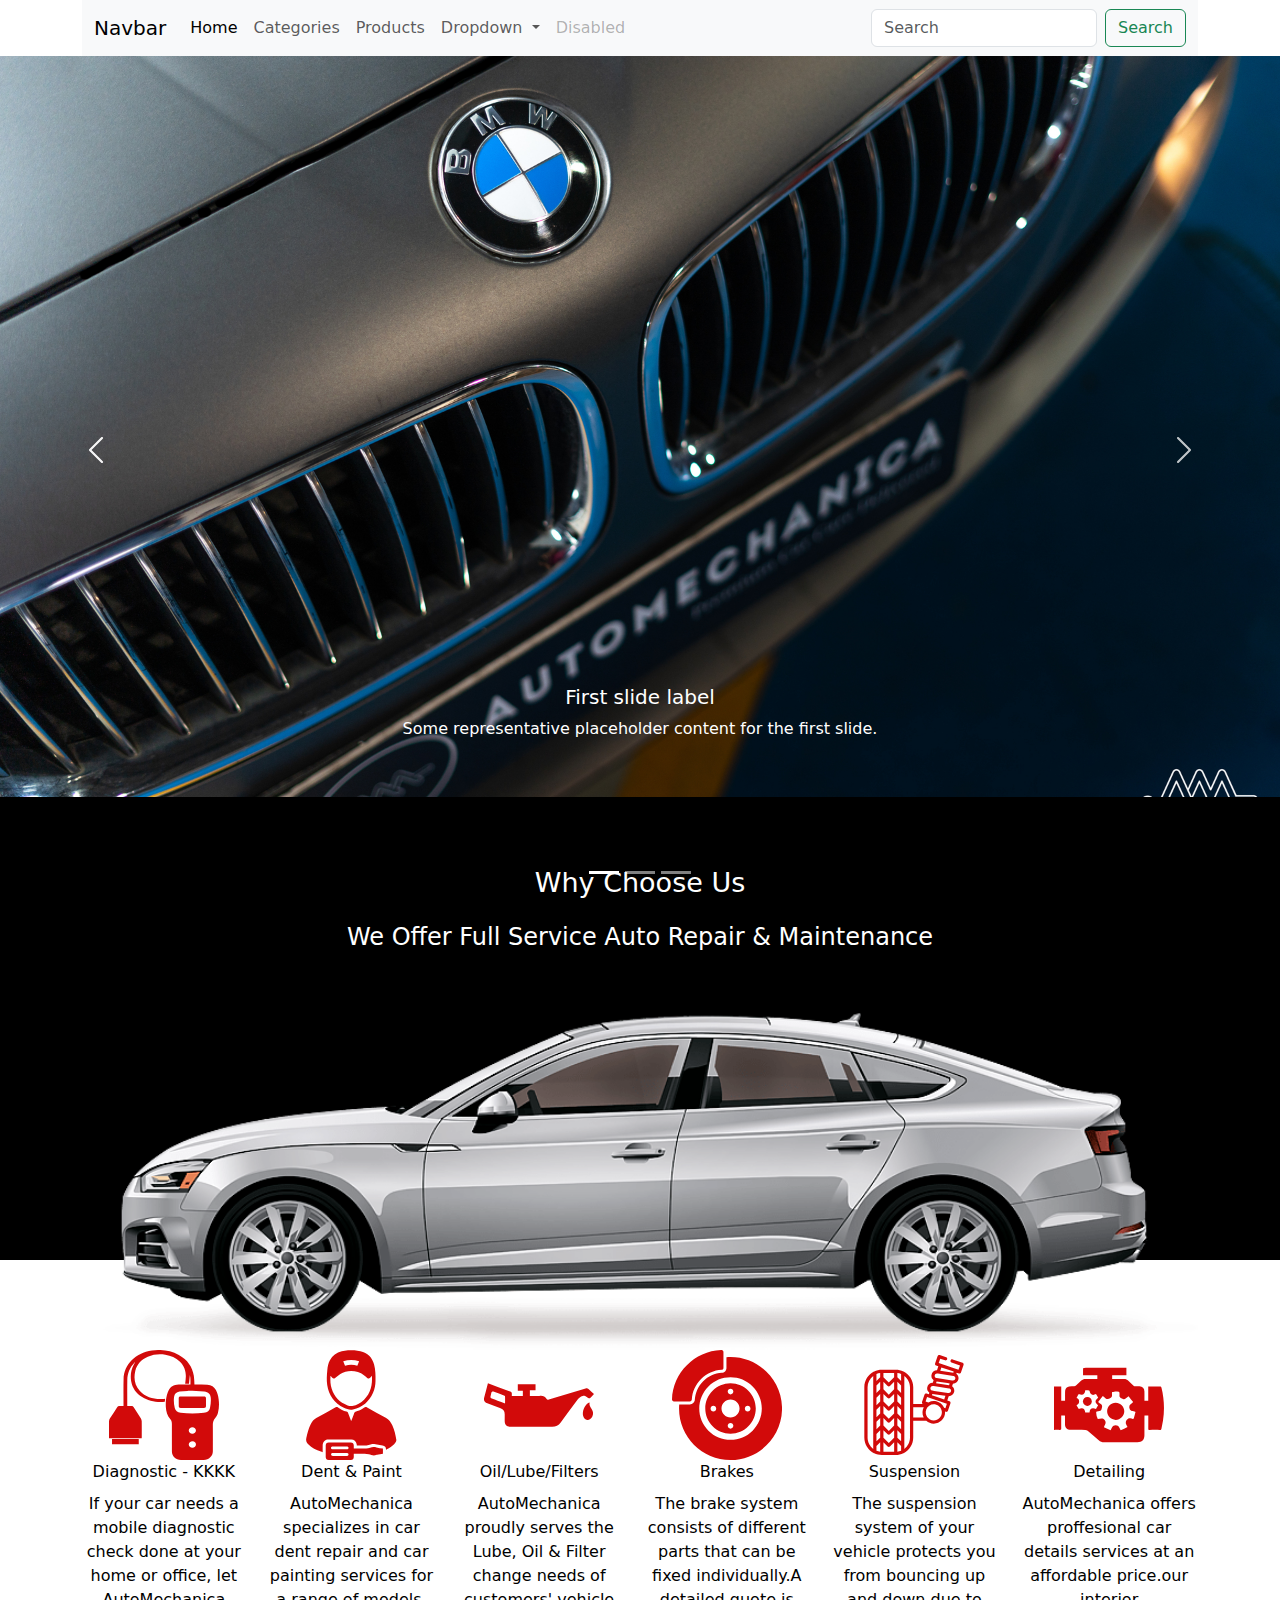
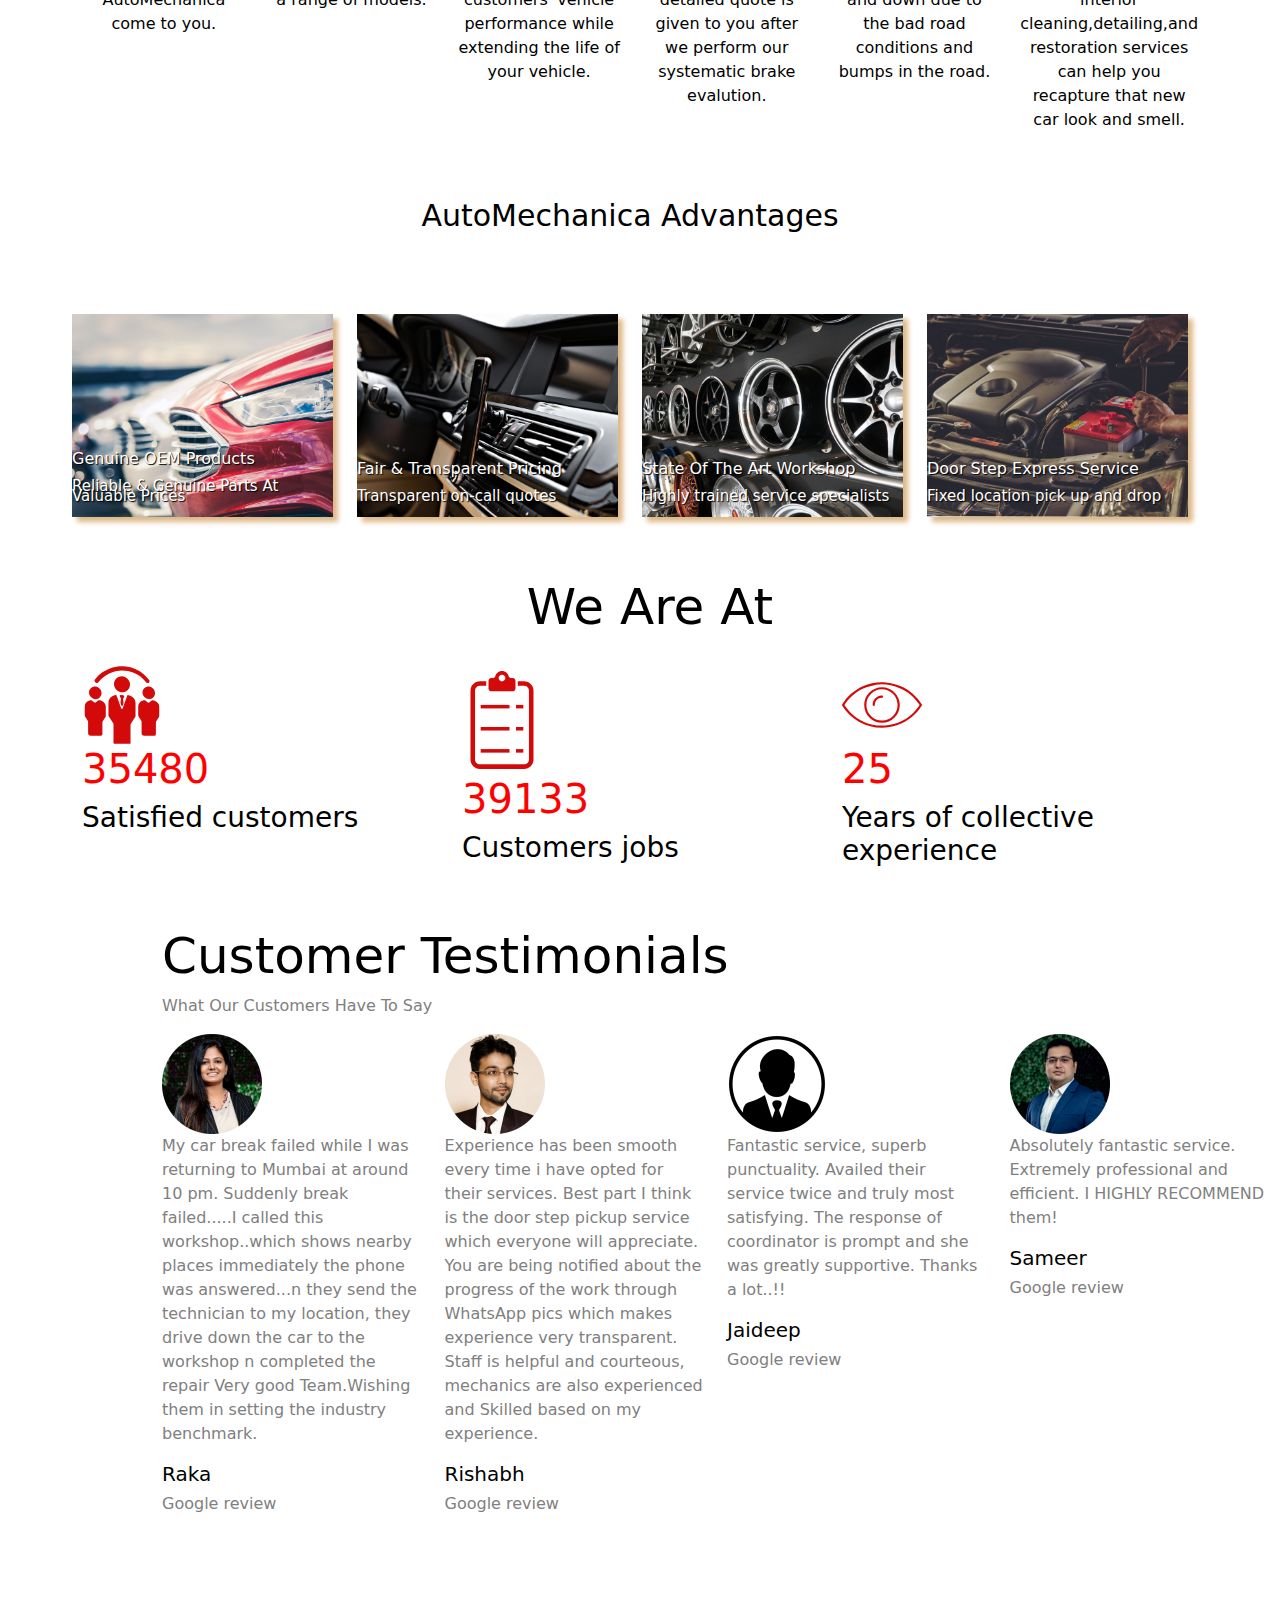
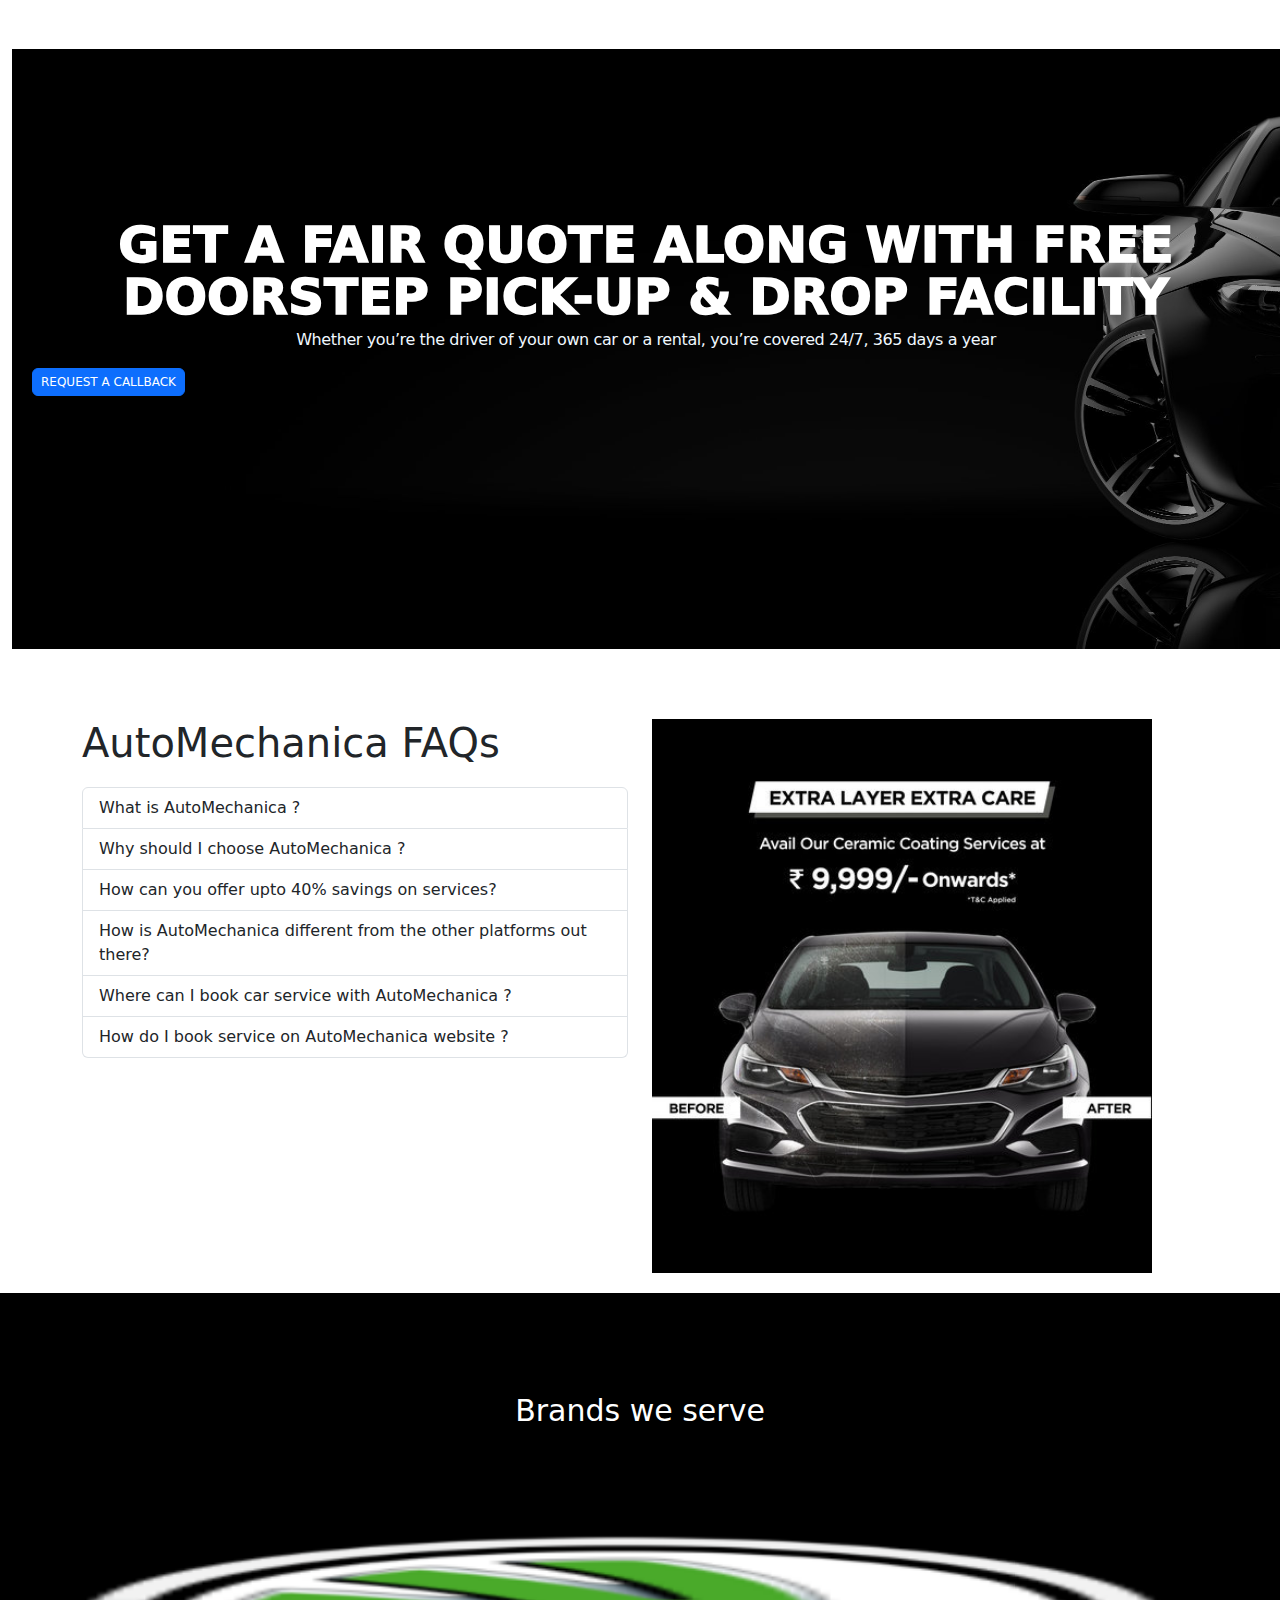
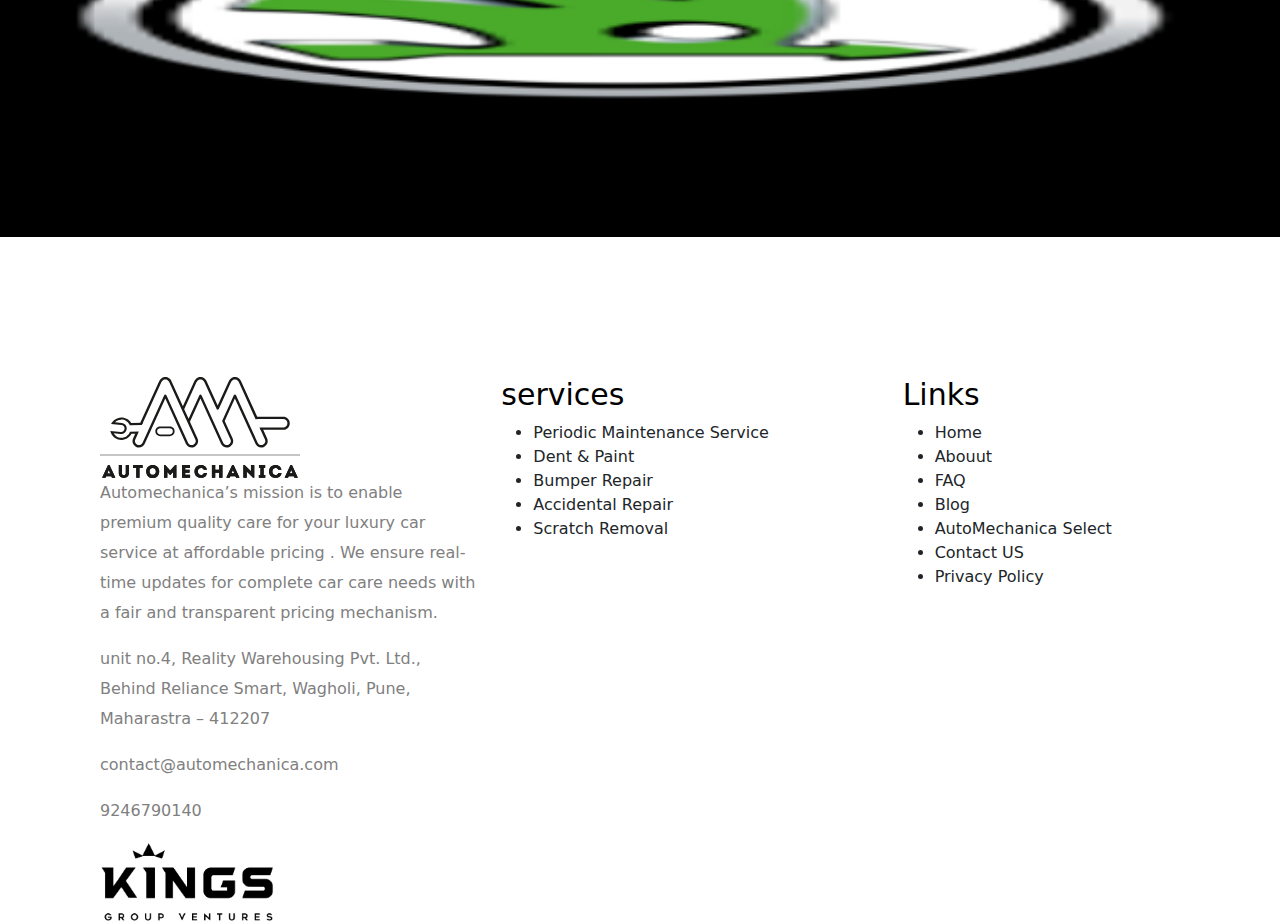
<file: index.html>
<!DOCTYPE html>
<html lang="en">
<head>
    <meta charset="UTF-8">
    <meta name="viewport" content="width=device-width, initial-scale=1.0">
    <title>Document</title>
    
    <link href="https://cdn.jsdelivr.net/npm/bootstrap@5.3.3/dist/css/bootstrap.min.css" rel="stylesheet" integrity="sha384-QWTKZyjpPEjISv5WaRU9OFeRpok6YctnYmDr5pNlyT2bRjXh0JMhjY6hW+ALEwIH" crossorigin="anonymous">
    <link rel="stylesheet" href="style.css">

</head>
<body>
  <header>
    <div class="container">
      <div class="row">
        <div class="col">
          <nav class="navbar navbar-expand-lg bg-body-tertiary">
            <div class="container-fluid">
              <a class="navbar-brand" href="#">Navbar</a>
              <button class="navbar-toggler" type="button" data-bs-toggle="collapse" data-bs-target="#navbarSupportedContent" aria-controls="navbarSupportedContent" aria-expanded="false" aria-label="Toggle navigation">
                <span class="navbar-toggler-icon"></span>
              </button>
              <div class="collapse navbar-collapse" id="navbarSupportedContent">
                <ul class="navbar-nav me-auto mb-2 mb-lg-0">
                  <li class="nav-item">
                    <a class="nav-link active" aria-current="page" href="#">Home</a>
                  </li>
                  <li class="nav-item">
                    <a class="nav-link" href="#">Categories</a>
                  </li>
                  <li class="nav-item">
                    <a class="nav-link" href="#">Products</a>
                  </li>
                  <li class="nav-item dropdown">
                    <a class="nav-link dropdown-toggle" href="#" role="button" data-bs-toggle="dropdown" aria-expanded="false">
                      Dropdown
                    </a>
                    <ul class="dropdown-menu">
                      <li><a class="dropdown-item" href="#">Action</a></li>
                      <li><a class="dropdown-item" href="#">Another action</a></li>
                      <li><hr class="dropdown-divider"></li>
                      <li><a class="dropdown-item" href="#">Something else here</a></li>
                    </ul>
                  </li>
                  <li class="nav-item">
                    <a class="nav-link disabled" aria-disabled="true">Disabled</a>
                  </li>
                </ul>
                <form class="d-flex" role="search">
                  <input class="form-control me-2" type="search" placeholder="Search" aria-label="Search">
                  <button class="btn btn-outline-success" type="submit">Search</button>
                </form>
              </div>
            </div>
          </nav>
        </div>
      </div>
    </div>
  </header>
    <header class="toparea">
        <div class="container-fluid>
          
              <div id="carouselExampleCaptions" class="carousel slide">
                <div class="carousel-indicators">
                  <button type="button" data-bs-target="#carouselExampleCaptions" data-bs-slide-to="0" class="active" aria-current="true" aria-label="Slide 1"></button>
                  <button type="button" data-bs-target="#carouselExampleCaptions" data-bs-slide-to="1" aria-label="Slide 2"></button>
                  <button type="button" data-bs-target="#carouselExampleCaptions" data-bs-slide-to="2" aria-label="Slide 3"></button>
                </div>
                <div class="carousel-inner">
                  <div class="carousel-item active">
                    <div class="bx bx-menu" id="menu-icon"></div>
                    
                
                    <img src="AM-01195(2).JPG" class="d-block w-100" alt="...">
                    <div class="carousel-caption d-none d-md-block">
                      <h5>First slide label</h5>
                      <p>Some representative placeholder content for the first slide.</p>
                    </div>
                  </div>
                  <div class="carousel-item">
                    <img src="2021-02-19(2).jpg" class="d-block w-100" alt="...">
                    <div class="carousel-caption d-none d-md-block">
                      <h5>Second slide label</h5>
                      <p>Some representative placeholder content for the second slide.</p>
                    </div>
                  </div>
                  <div class="carousel-item">
                    <img src="shutterstock_1040943535(2).jpg" class="d-block w-100" alt="...">
                    <div class="carousel-caption d-none d-md-block">
                      <h5>Third slide label</h5>
                      <p>Some representative placeholder content for the third slide.</p>
                    </div>
                  </div>
                </div>
                <button class="carousel-control-prev" type="button" data-bs-target="#carouselExampleCaptions" data-bs-slide="prev">
                  <span class="carousel-control-prev-icon" aria-hidden="true"></span>
                  <span class="visually-hidden">Previous</span>
                </button>
                <button class="carousel-control-next" type="button" data-bs-target="#carouselExampleCaptions" data-bs-slide="next">
                  <span class="carousel-control-next-icon" aria-hidden="true"></span>
                  <span class="visually-hidden">Next</span>
                </button>
              </div>
                    
              </div>
            </div>
    </header>
    <section class="sarea">
      <div class="container-fluid">
        <div class="row">          
            <h2>Why Choose Us</h2>
          </div>
          <div class="row">
            <h4>We Offer Full Service Auto Repair & Maintenance</h4>
          </div>
        </div>
      </div>
    </section>
    <section class="tarea">
      <div class="container">
        
        <div class="row testing">
          <div class="col">
            
          <img src="Highlight_Image.png"/>
          </div>
        </div>
        <div class="row">
          <div class="col">
            <img src="car-diagnostic.svg"/>
            <h5>Diagnostic - KKKK</h5>
            <p>
              If your car needs a mobile diagnostic check done at your home or office, let AutoMechanica come to you.
          </p>
            
          </div>
          <div class="col">
            <img src="car-Dent_Paint.svg"/>
            <h5>Dent & Paint</h5>
            <P>AutoMechanica specializes in car dent repair and car painting services for a range of models.</P>
          </div>
          <div class="col">
            <img src="Car-Oil_Lube.svg"/>
            <h5>Oil/Lube/Filters</h5>
           <p>
            AutoMechanica proudly serves the Lube, Oil &amp; Filter change needs of customers' vehicle performance while extending the life of your vehicle.
        </p>
          </div>
          <div class="col">
            <img src="Car-Brake.svg"/>
            <h5>Brakes</h5>
            <p>The brake system consists of different parts that can be fixed individually.A detailed quote is given to you after we perform our systematic brake evalution.</p>
          </div>
          <div class="col">
            <img src="car-suspension.svg"/>
            <h5>Suspension</h5>
            <p>The suspension system of your vehicle protects  you from bouncing up and down due to the bad road conditions and bumps in the road. </p>
          </div>
          <div class="col">
         <img src="Car_-_Detailing.svg"/>
            <h5>Detailing</h5>
            <p>AutoMechanica offers proffesional car details services at an affordable price.our interior cleaning,detailing,and restoration services can help you recapture that new car look and smell.</p>
          </div>
        </div>
      </div>
     </section>
     <section class="varea">
      <div class="container">
        <div class="row">
          <h1>AutoMechanica Advantages</h1>
        </div>
        <div class="row">
          <div class="col-md-3 col-12">
           <div class="varea-text">
            <img src="shutterstock_1040943535.jpg"/>
            <div class="xyz">
              
            <h6>Genuine OEM Products</h6>
            <p>Reliable & Genuine Parts At Valuable Prices</p>
            </div>
           </div>
          </div>
          <div class="col-md-3 col-12">
            <div class="varea-text">
              <img src="shutterstock_1202407981.jpg"/>
              <div class="xyz">
                
              <h6>Fair & Transparent Pricing</h6>
              <p>Transparent on-call quotes</p>
              </div>
            </div>
          </div>
          <div class="col-md-3 col-12">
            <div class="varea-text">
              <img src="shutterstock_575363515.jpg"/>
              <div class="xyz">
                
              <h6>State Of The Art Workshop</h6>
              <p>Highly trained service specialists</p>
              </div>
            </div>
          </div>
          <div class="col-md-3 col-12">
            <div class="varea-text">
              <img src="img.jpg"/>
              <div class="xyz">
              <h6>Door Step Express Service</h6>
              <p>Fixed location pick up and drop</p>
              </div>
            </div>
          </div>
        </div>
      </div>
     </section>
   
     <section class="farea">
      <div class="container">
        <div class="row">
          <h1>We Are At</h1>
        </div>
        <div class="row">
          <div class="col">
            <img src="Satisfied_Customers.svg"/>
            <h2>35480</h2>
            <h3>Satisfied customers</h3>

          </div>
          <div class="col">
            <img src="Customers_Job (1).svg"/>
            <h2>39133</h2>
            <h3>Customers jobs</h3>

          </div>
          <div class="col">
            <img src="Years_of_Collective_Experience.svg"/>
            <h2>25</h2>
            <h3>Years of collective experience</h3>

          </div>

        </div>
      </div>
    </section>
    <section class="barea">
      <div class="container-fluid">
        <div class="row">
          <h1>Customer Testimonials</h1>
        </div>
        <div class="row">
          <p>What Our Customers Have To Say</p>
        </div>
        <div class="row">
          <div class="col">
            <img src="Upasan-Khanduri.png" />
            <p>My car break failed while I was returning to Mumbai at around 10 pm. Suddenly break failed.....I called this workshop..which shows nearby places immediately the phone was answered...n they send the technician to my location, they drive down the car to the workshop n completed the repair Very good Team.Wishing them in setting the industry benchmark.</p>
           <h5>Raka</h5>
           <h6>Google review</h6>
           </div>
              
             
          <div class="col">
            <img src="Rishabh-Bhagat.png"/>
            <p>Experience has been smooth every time i have opted for their services. Best part I think is the door step pickup service which everyone will appreciate. You are being notified about the progress of the work through WhatsApp pics which makes experience very transparent. Staff is helpful and courteous, mechanics are also experienced and Skilled based on my experience.</p>
            <h5>Rishabh</h5>
            <h6> Google review</h6>
          </div>
          <div class="col">
            <img src="profile-image--icon.png"/>
            <p>Fantastic service, superb punctuality. Availed their service twice and truly most satisfying. The response of coordinator is prompt and she was greatly supportive. Thanks a lot..!!</p>
            <h5>Jaideep</h5>
            <h6>Google review</h6>
          </div>
          <div class="col">
            <img src="Sameer-Datta.png"/>
            <p>Absolutely fantastic service. Extremely professional and efficient. I HIGHLY RECOMMEND them!</p>
            <h5>Sameer</h5>
            <h6>Google review</h6>
          </div>
        </div>
      </div>
    </section>
    <section class="Rarea">
      <div class="container-fluid">
        <img src="Banner_Image.jpg"/>
        <div class="Rarea-text">
        <h3>Get A Fair Quote Along With Free Doorstep Pick-up & Drop Facility</h3>
        <p>Whether you’re the driver of your own car or a rental, you’re covered 24/7, 365 days a year</p>
        <button type="button" class="btn btn-primary"
        style="--bs-btn-padding-y: .25rem; --bs-btn-padding-x: .5rem; --bs-btn-font-size: .75rem;"--bs-btn-color:red>
  REQUEST A CALLBACK
</button>
        </div>
      </div>
    </section>
    <section class="aarea">
      <div class="container">
       <div class="row">
        <div class="col">
          <h1>AutoMechanica FAQs</h1>
          <ul class="list-group">
            <li class="list-group-item">What is AutoMechanica ?</li>
            <li class="list-group-item">Why should I choose AutoMechanica ?</li>
            <li class="list-group-item">How can you offer upto 40% savings on services?</li>
            <li class="list-group-item">How is AutoMechanica different from the other platforms out there?</li>
            <li class="list-group-item">Where can I book car service with AutoMechanica ?</li>
            <li class="list-group-item">How do I book service on AutoMechanica website ?</li>
          </ul>
        </div>
        <div class="col">
          <img src="Ceramic-Coating-_-Website.jpg"/>
        </div>
       </div>
      </div>
    </section>
    <section class="iconarea">
      <div class="container-fluid">
      <div class="row">
        <h1>Brands we serve</h1>
      </div>
      <div class="row">
        <div class="col">
        <div id="carouselExampleAutoplaying" class="carousel slide" data-bs-ride="carousel">
          <div class="carousel-inner">
            <div class="carousel-item active">
              <img src="Skoda_New(2).png" class="d-block w-100" alt="...">
            </div>
            </div>
            <div class="col">
            <div class="carousel-item">
              <img src="Mercedes(2).png" class="d-block w-100" alt="...">
            </div>
            </div>
            <div class="col">
            <div class="carousel-item">
              <img src="toyota.png" class="d-block w-100" alt="...">
            </div>
          </div>
          <div class="col">
            <div class="carousel-item">
              <img src="Audi(2).png"d-block w-100" alt="...">
            </div>
          </div>
          <div class="col">
            <div class="carousel-item">
              <img src="Honda(2).png" class="d-block w-100" alt="...">
            </div>
          </div>
          <div class="col">
            <div class="carousel-item">
              <img src="Hyundai(2).png" class="d-block w-100" alt="...">
            </div>
          </div>
          <div class="col">
            <div class="carousel-item">
              <img src="BMW-_New(2).png" class="d-block w-100" alt="...">
            </div>
          </div>
          <div class="col">
            <div class="carousel-item">
              <img src="LandRover.png"d-block w-100" alt="...">
            </div>
          </div>
          <div class="col">
            <div class="carousel-item">
              <img src="Nissan_Old.png"d-block w-100" alt="...">
            </div>
          </div>
          <div class="col">
            <div class="carousel-item">
              <img src="Volkswagen_New.png" class="d-block w-100" alt="...">
            </div>
          </div>
          </div>
          <button class="carousel-control-prev" type="button" data-bs-target="#carouselExampleAutoplaying" data-bs-slide="prev">
            <span class="carousel-control-prev-icon" aria-hidden="true"></span>
            <span class="visually-hidden">Previous</span>
          </button>
          <button class="carousel-control-next" type="button" data-bs-target="#carouselExampleAutoplaying" data-bs-slide="next">
            <span class="carousel-control-next-icon" aria-hidden="true"></span>
            <span class="visually-hidden">Next</span>
          </button>
      </div>
      </div>

        
      </div>
    </section>
    <section class="brandarea">
      <div class="footer">
        <div class="row">
        <div class="col">
          <img src="AM_Black_Logo.svg"/>
          <p>Automechanica’s mission is to enable premium quality care for your luxury car service at affordable pricing . We ensure real-time updates for complete car care needs with a fair and transparent pricing mechanism.</p>
           <p>unit no.4, Reality Warehousing Pvt. Ltd., Behind Reliance Smart, Wagholi, Pune, Maharastra – 412207</p>
         <p>contact@automechanica.com</p>
          <p>9246790140</p>
        </div>
        <div class="col">
          <h1>services</h1>
          <ul>
            <li>Periodic Maintenance Service</li>
            <li>Dent & Paint</li>
            <li>Bumper Repair</li>
            <li>Accidental Repair</li>
            <li>Scratch Removal</li>
          </ul>
        </div>
        <div class="col">
        <h1>Links</h1>
        <ul>
          <li>Home</li>
          <li>Abouut</li>
          <li>FAQ</li>
          <li>Blog</li>
          <li>AutoMechanica Select</li>
          <li>Contact US</li>
          <li>Privacy Policy</li>
        </ul>
        </div>
        </div>
        <div class="row">
          <img src="kings_corp_logo_2.png"/>
          <script src="https://cdn.jsdelivr.net/npm/bootstrap@5.3.3/dist/js/bootstrap.bundle.min.js" integrity="sha384-YvpcrYf0tY3lHB60NNkmXc5s9fDVZLESaAA55NDzOxhy9GkcIdslK1eN7N6jIeHz" crossorigin="anonymous"></script>
        </div>
      </div>
    </section>
    
</body>
</html>
</file>
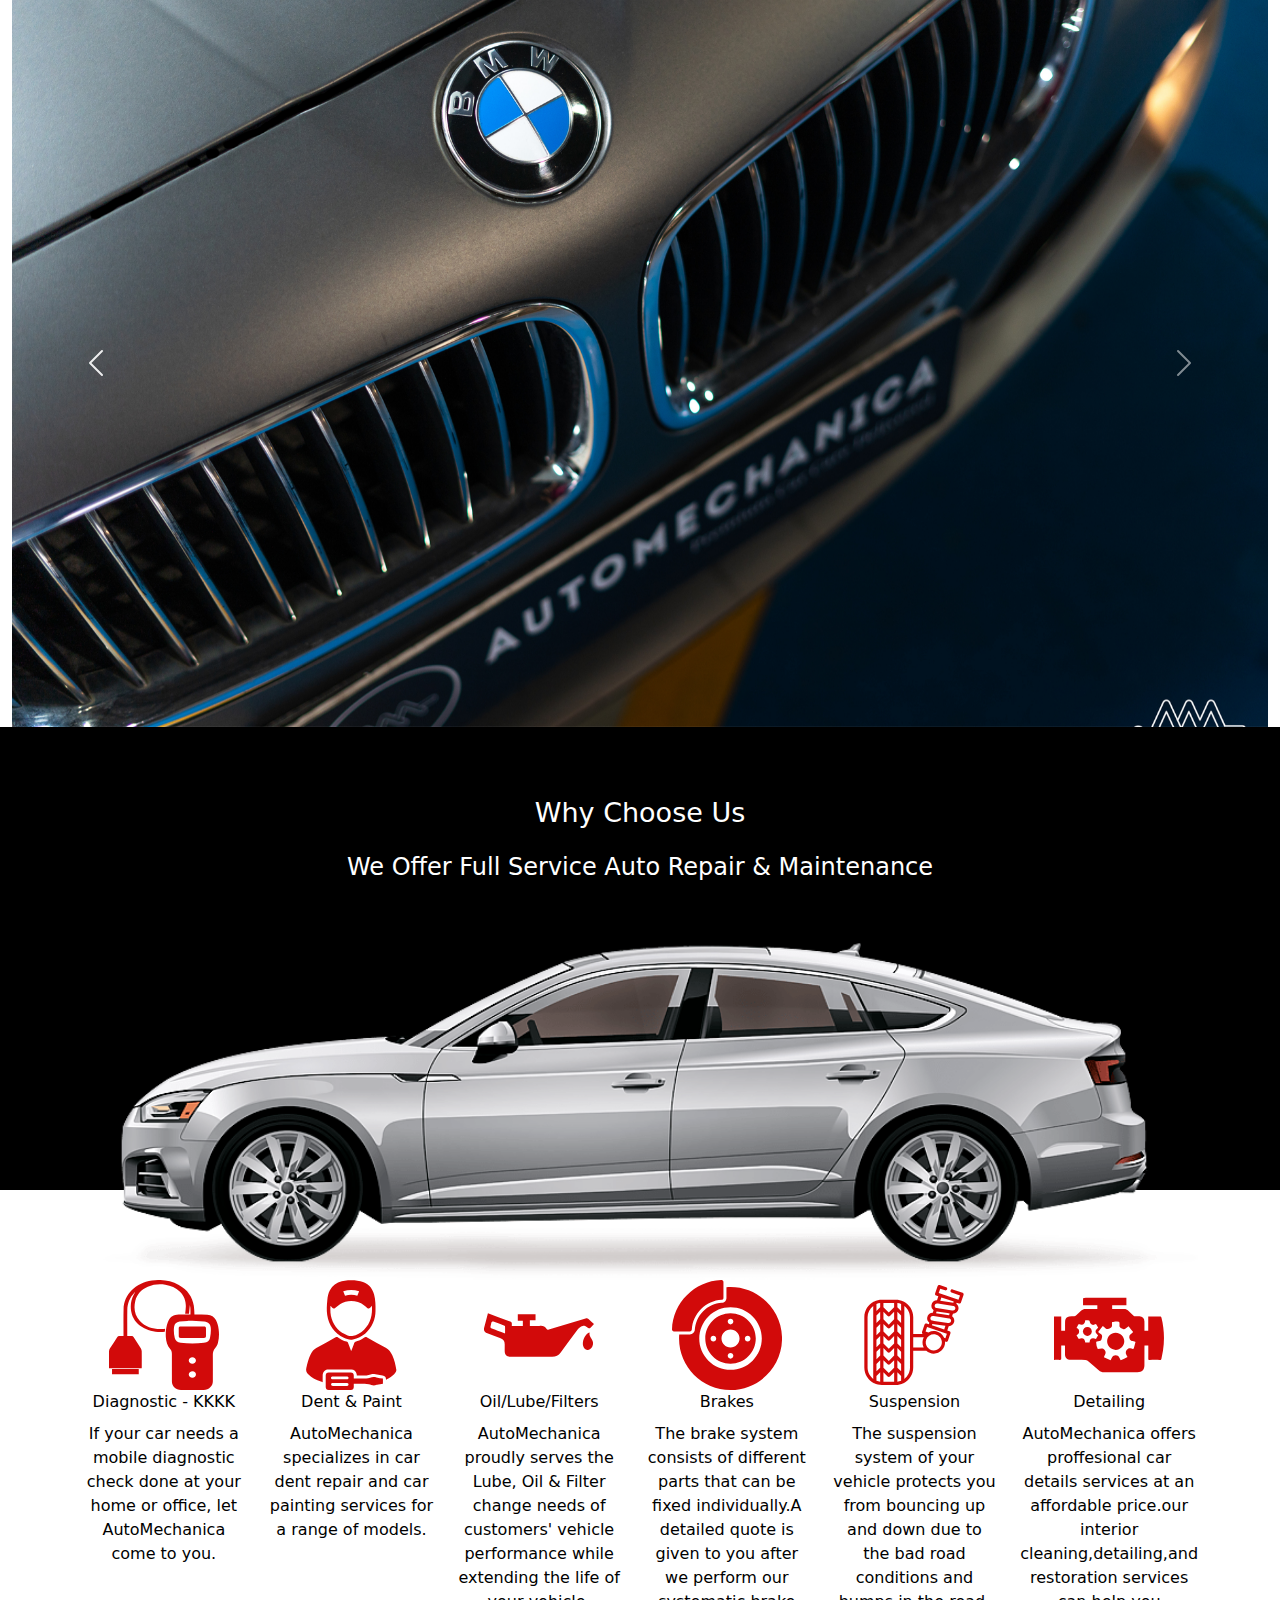
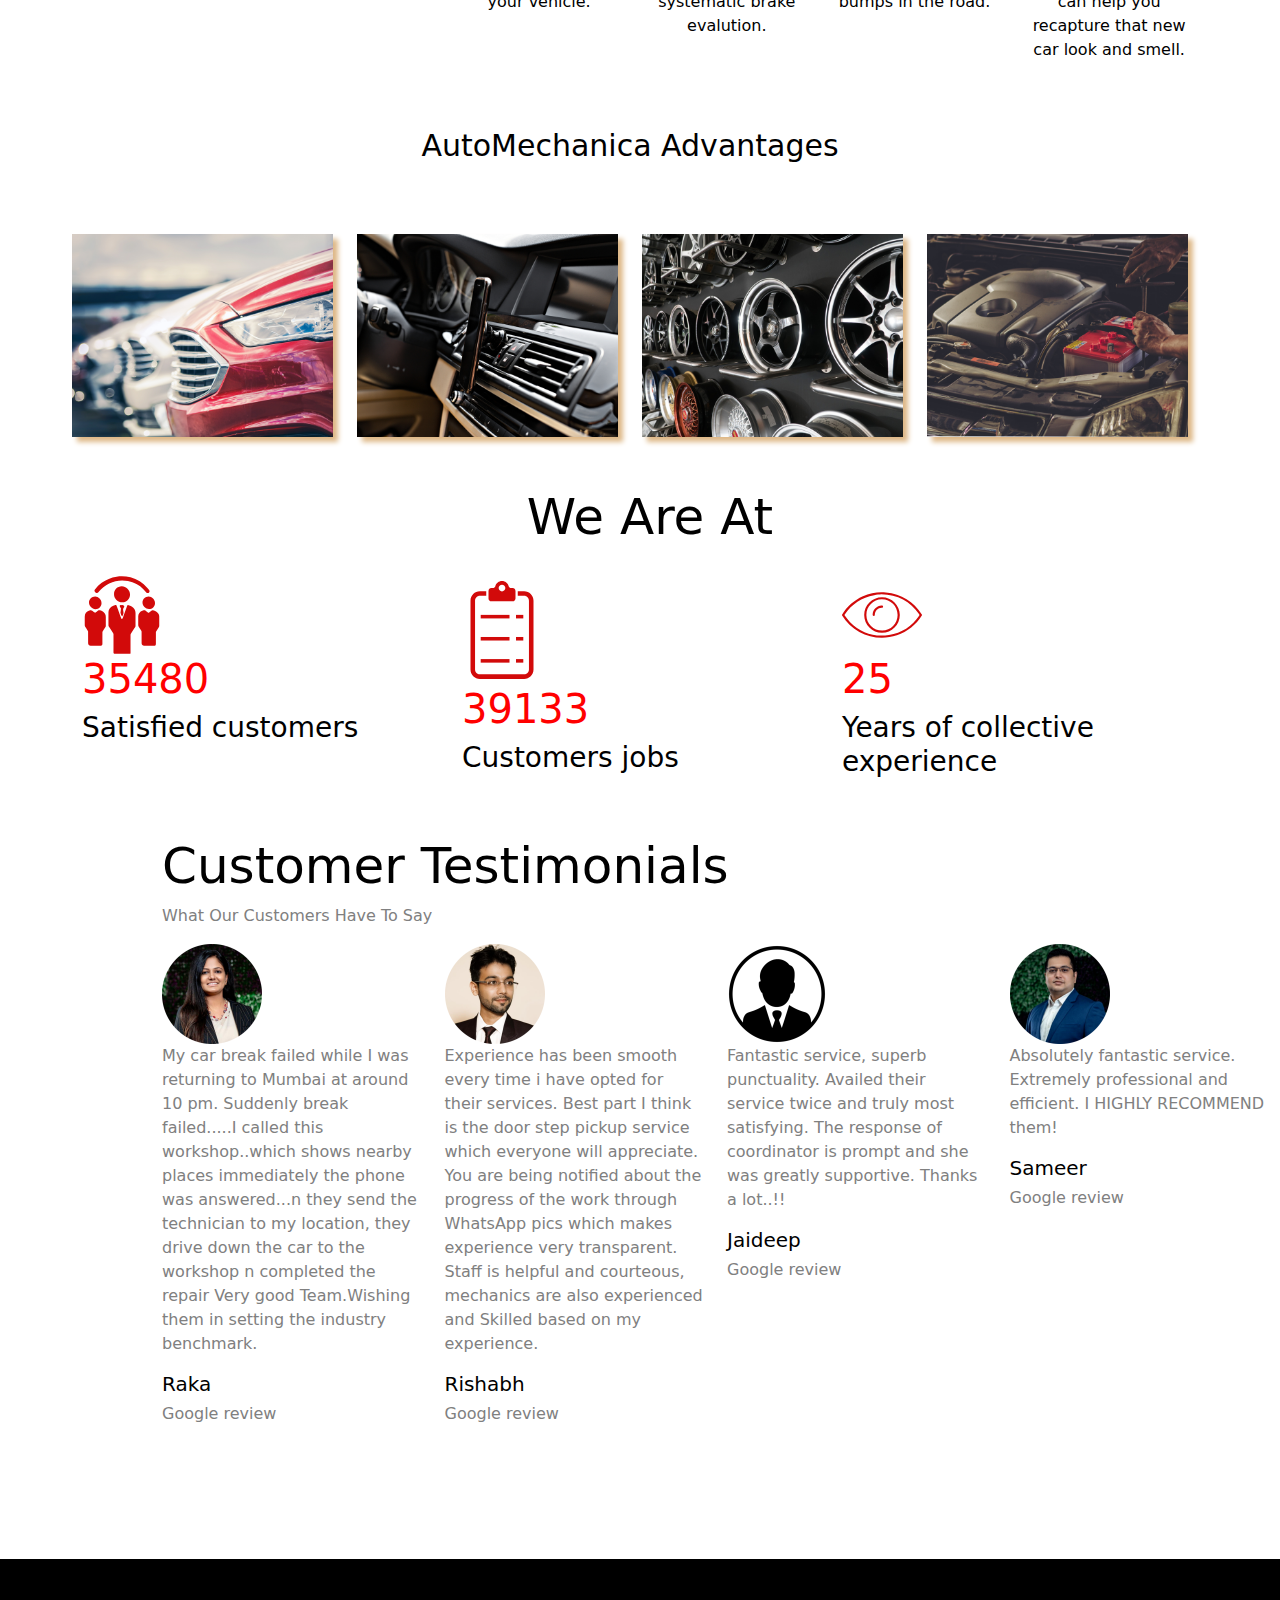
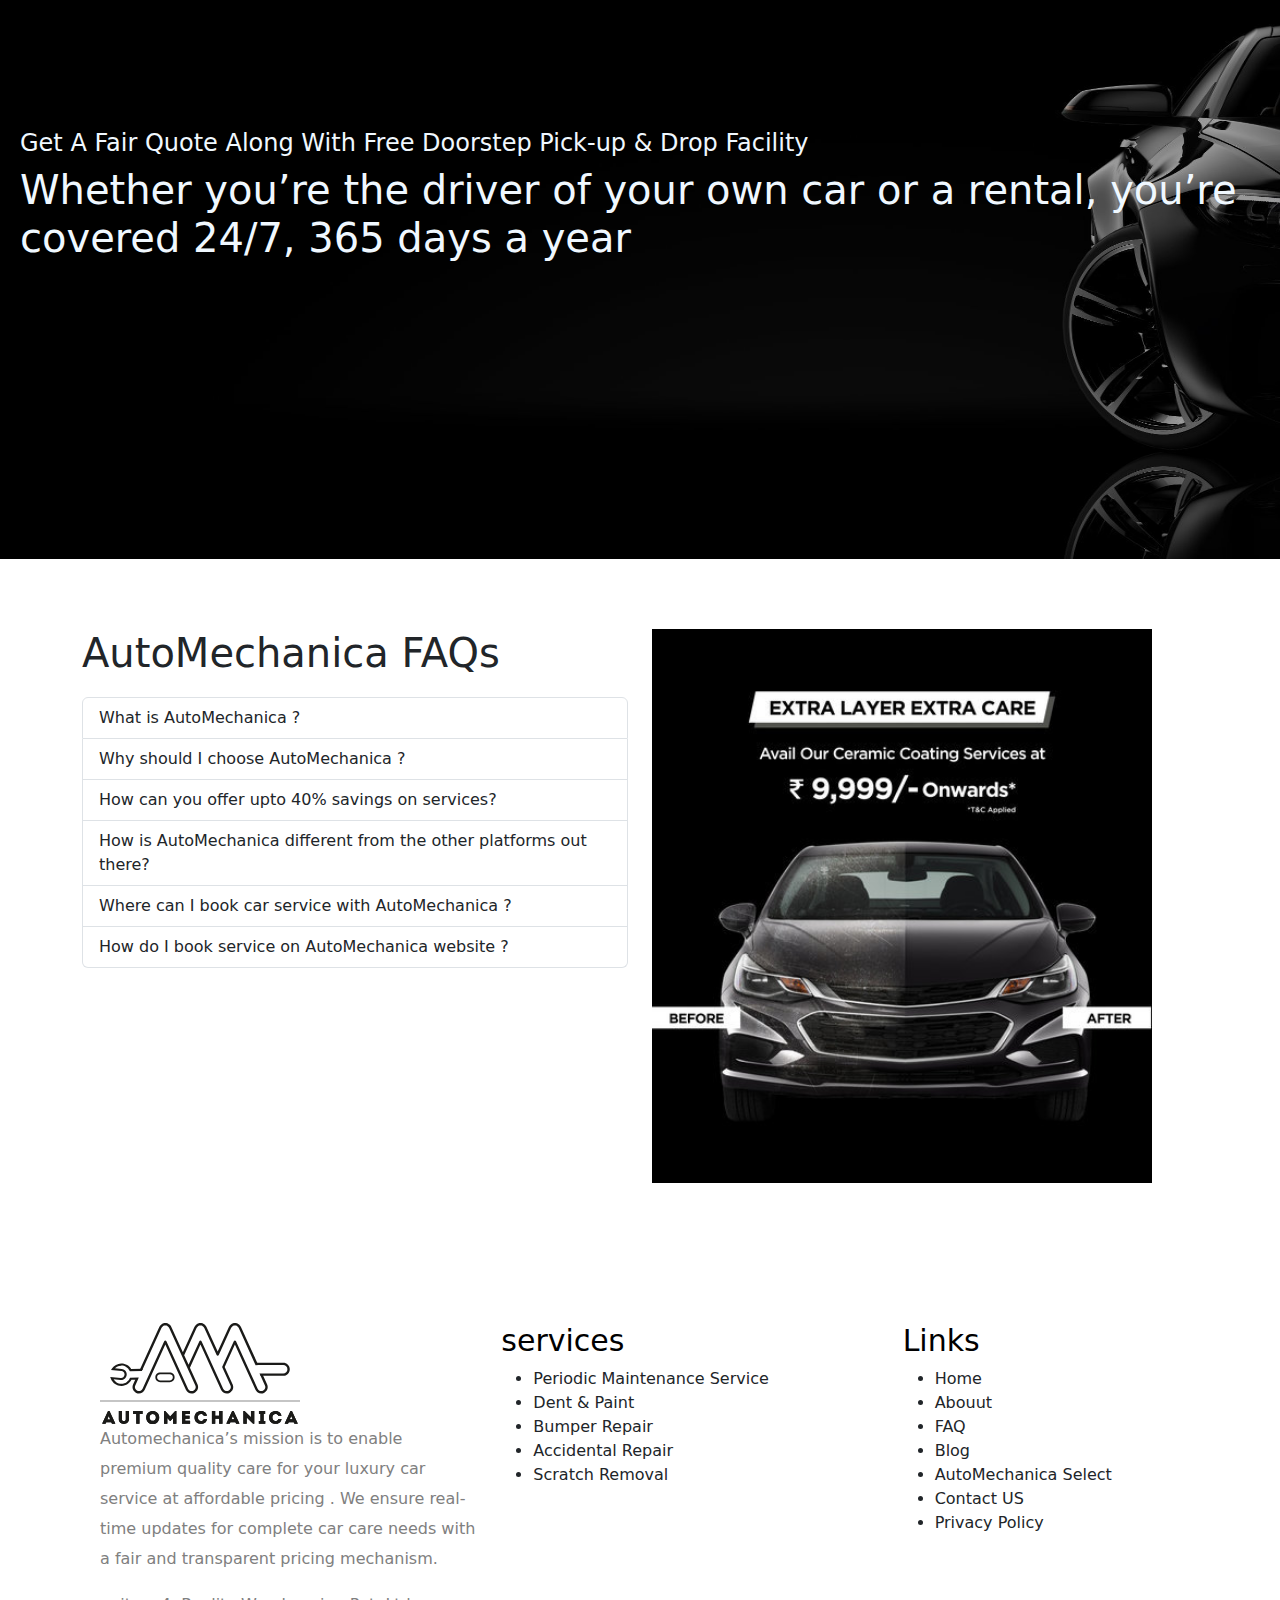
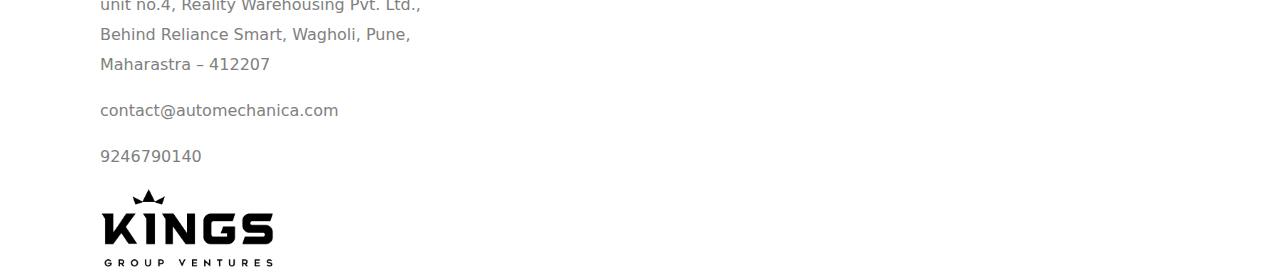
<file: index - Copy.html>
<!DOCTYPE html>
<html lang="en">
<head>
    <meta charset="UTF-8">
    <meta name="viewport" content="width=device-width, initial-scale=1.0">
    <title>Document</title>
    
    <link href="https://cdn.jsdelivr.net/npm/bootstrap@5.3.3/dist/css/bootstrap.min.css" rel="stylesheet" integrity="sha384-QWTKZyjpPEjISv5WaRU9OFeRpok6YctnYmDr5pNlyT2bRjXh0JMhjY6hW+ALEwIH" crossorigin="anonymous">
    <link rel="stylesheet" href="style.css">
</head>
<body>
    <header class="toparea">
        <div class="container-fluid">
            <div class="row">
                <div id="carouselExampleFade" class="carousel slide carousel-fade">
                    <div class="carousel-inner">
                      <div class="carousel-item active">
                        <img src="AM-01195.jpg" class="d-block w-100" alt="...">
                      </div>
                      <div class="carousel-item">
                        <img src="2021-02-19.jpg" class="d-block w-100" alt="...">
                      </div>
                      <div class="carousel-item">
                        <img src="shutterstock_696514531.jpg" class="d-block w-100" alt="...">
                      </div>
                    </div>
                    <button class="carousel-control-prev" type="button" data-bs-target="#carouselExampleFade" data-bs-slide="prev">
                      <span class="carousel-control-prev-icon" aria-hidden="true"></span>
                      <span class="visually-hidden">Previous</span>
                    </button>
                    <button class="carousel-control-next" type="button" data-bs-target="#carouselExampleFade" data-bs-slide="next">
                      <span class="carousel-control-next-icon" aria-hidden="true"></span>
                      <span class="visually-hidden">Next</span>
                    </button>
                  </div>
            </div>
        </div>
    </header>
    <section class="sarea">
      <div class="container-fluid">
        <div class="row">          
            <h2>Why Choose Us</h2>
          </div>
          <div class="row">
            <h4>We Offer Full Service Auto Repair & Maintenance</h4>
          </div>
        </div>
      </div>
    </section>
    <section class="tarea">
      <div class="container">
        
        <div class="row testing">
          <div class="col">
            
          <img src="Highlight_Image.png"/>
          </div>
        </div>
        <div class="row">
          <div class="col">
            <img src="car-diagnostic.svg"/>
            <h5>Diagnostic - KKKK</h5>
            <p>
              If your car needs a mobile diagnostic check done at your home or office, let AutoMechanica come to you.
          </p>
            
          </div>
          <div class="col">
            <img src="car-Dent_Paint.svg"/>
            <h5>Dent & Paint</h5>
            <P>AutoMechanica specializes in car dent repair and car painting services for a range of models.</P>
          </div>
          <div class="col">
            <img src="Car-Oil_Lube.svg"/>
            <h5>Oil/Lube/Filters</h5>
           <p>
            AutoMechanica proudly serves the Lube, Oil &amp; Filter change needs of customers' vehicle performance while extending the life of your vehicle.
        </p>
          </div>
          <div class="col">
            <img src="Car-Brake.svg"/>
            <h5>Brakes</h5>
            <p>The brake system consists of different parts that can be fixed individually.A detailed quote is given to you after we perform our systematic brake evalution.</p>
          </div>
          <div class="col">
            <img src="car-suspension.svg"/>
            <h5>Suspension</h5>
            <p>The suspension system of your vehicle protects  you from bouncing up and down due to the bad road conditions and bumps in the road. </p>
          </div>
          <div class="col">
         <img src="Car_-_Detailing.svg"/>
            <h5>Detailing</h5>
            <p>AutoMechanica offers proffesional car details services at an affordable price.our interior cleaning,detailing,and restoration services can help you recapture that new car look and smell.</p>
          </div>
        </div>
      </div>
     </section>
     <section class="varea">
      <div class="container">
        <div class="row">
          <h1>AutoMechanica Advantages</h1>
        </div>
        <div class="row">
          <div class="col-3">
           <img src="shutterstock_1040943535.jpg"/>
          </div>
          <div class="col-3">
            <img src="shutterstock_1202407981.jpg"/>
          </div>
          <div class="col-3">
            <img src="shutterstock_575363515.jpg"/>
          </div>
          <div class="col-3">
            <img src="img.jpg"/>
          </div>
        </div>
      </div>
     </section>
   
     <section class="farea">
      <div class="container">
        <div class="row">
          <h1>We Are At</h1>
        </div>
        <div class="row">
          <div class="col">
            <img src="Satisfied_Customers.svg"/>
            <h2>35480</h2>
            <h3>Satisfied customers</h3>

          </div>
          <div class="col">
            <img src="Customers_Job (1).svg"/>
            <h2>39133</h2>
            <h3>Customers jobs</h3>

          </div>
          <div class="col">
            <img src="Years_of_Collective_Experience.svg"/>
            <h2>25</h2>
            <h3>Years of collective experience</h3>

          </div>

        </div>
      </div>
    </section>
    <section class="barea">
      <div class="container-fluid">
        <div class="row">
          <h1>Customer Testimonials</h1>
        </div>
        <div class="row">
          <p>What Our Customers Have To Say</p>
        </div>
        <div class="row">
          <div class="col">
            <img src="Upasan-Khanduri.png" />
            <p>My car break failed while I was returning to Mumbai at around 10 pm. Suddenly break failed.....I called this workshop..which shows nearby places immediately the phone was answered...n they send the technician to my location, they drive down the car to the workshop n completed the repair Very good Team.Wishing them in setting the industry benchmark.</p>
           <h5>Raka</h5>
           <h6>Google review</h6>
           </div>
              
             
          <div class="col">
            <img src="Rishabh-Bhagat.png"/>
            <p>Experience has been smooth every time i have opted for their services. Best part I think is the door step pickup service which everyone will appreciate. You are being notified about the progress of the work through WhatsApp pics which makes experience very transparent. Staff is helpful and courteous, mechanics are also experienced and Skilled based on my experience.</p>
            <h5>Rishabh</h5>
            <h6> Google review</h6>
          </div>
          <div class="col">
            <img src="profile-image--icon.png"/>
            <p>Fantastic service, superb punctuality. Availed their service twice and truly most satisfying. The response of coordinator is prompt and she was greatly supportive. Thanks a lot..!!</p>
            <h5>Jaideep</h5>
            <h6>Google review</h6>
          </div>
          <div class="col">
            <img src="Sameer-Datta.png"/>
            <p>Absolutely fantastic service. Extremely professional and efficient. I HIGHLY RECOMMEND them!</p>
            <h5>Sameer</h5>
            <h6>Google review</h6>
          </div>
        </div>
      </div>
    </section>
    <section class="Rarea">
      <div class="continer-fluid">
        <img src="Banner_Image.jpg"/>
        <div class="Rarea-text">
          <h4>Get A Fair Quote Along With Free Doorstep Pick-up & Drop Facility</h4>
          <h1>Whether you’re the driver of your own car or a rental, you’re covered 24/7, 365 days a year</h1>
        </div>
       
      </div>
    </section>
    <section class="aarea">
      <div class="container">
       <div class="row">
        <div class="col">
          <h1>AutoMechanica FAQs</h1>
          <ul class="list-group">
            <li class="list-group-item">What is AutoMechanica ?</li>
            <li class="list-group-item">Why should I choose AutoMechanica ?</li>
            <li class="list-group-item">How can you offer upto 40% savings on services?</li>
            <li class="list-group-item">How is AutoMechanica different from the other platforms out there?</li>
            <li class="list-group-item">Where can I book car service with AutoMechanica ?</li>
            <li class="list-group-item">How do I book service on AutoMechanica website ?</li>
          </ul>
        </div>
        <div class="col">
          <img src="Ceramic-Coating-_-Website.jpg"/>
        </div>
       </div>
      </div>
    </section>
    <section class="iconarea">
      <div class="container-fluid">

        
      </div>
    </section>
    <section class="brandarea">
      <div class="footer">
        <div class="row">
        <div class="col">
          <img src="AM_Black_Logo.svg"/>
          <p>Automechanica’s mission is to enable premium quality care for your luxury car service at affordable pricing . We ensure real-time updates for complete car care needs with a fair and transparent pricing mechanism.</p>
           <p>unit no.4, Reality Warehousing Pvt. Ltd., Behind Reliance Smart, Wagholi, Pune, Maharastra – 412207</p>
         <p>contact@automechanica.com</p>
          <p>9246790140</p>
        </div>
        <div class="col">
          <h1>services</h1>
          <ul>
            <li>Periodic Maintenance Service</li>
            <li>Dent & Paint</li>
            <li>Bumper Repair</li>
            <li>Accidental Repair</li>
            <li>Scratch Removal</li>
          </ul>
        </div>
        <div class="col">
        <h1>Links</h1>
        <ul>
          <li>Home</li>
          <li>Abouut</li>
          <li>FAQ</li>
          <li>Blog</li>
          <li>AutoMechanica Select</li>
          <li>Contact US</li>
          <li>Privacy Policy</li>
        </ul>
        </div>
        </div>
        <div class="row">
          <img src="kings_corp_logo_2.png"/>
          
        </div>
      </div>
    </section>
    
</body>
</html>
</file>
<file: style.css>
.toparea{
    width:100%;
    height:100%;
}
.sarea{
    width:100% ;
    background-color: black;
    padding:40px 0 300px 0;
}
.sarea:hover-text{
    color:aquamarine;
}
.sarea h2{
    position:relative;
    padding-top:30px;
    font-size:27px;
    color:white ;
    text-align:center;
}
.sarea h4{
    margin-top:16px;
    text-align:center;
    color: white;
}
.tarea{
    background: white;
    width:100%;
    padding:50px;
    font-size: 16px;
    text-align: center;
}
.tarea img{
    width:110px;
}
.tarea h5{
    color:black;
    font-size: 16px;
        line-height: 24px;

}

.tarea p{
        color:black;
        font-size: 16px;
        text-align: center;
}
.varea{
    width:100% ;
    margin-left:-10px ;
    margin-right:-10px ;
    transition-property: opacity;
}
.varea h1{
    color:black;
    font-size: 30px;
        text-align: center;
        margin-bottom:70px ;;
}
.varea-text h6{
    font-size:16px ;
    /* margin-bottom:8px ; */
    font-weight:200;
    line-height:28px ;
    text-align: left;
    text-decoration-color: white;
    /* color:black; */
    text-size-adjust:100% ;
    /* margin-block-end:8px ; */
    
   

}
.varea-text{
    width:100%;
    position: relative;
    margin:10px 0;
}
.varea-text .xyz{
    
    position:absolute;
    bottom: 0;
    color:#FFF;
    text-shadow: 1px 1px 1px black;

}
.varea-text p{
    font-style:normal;
    font-size:15px;
    font-weight:200;
    line-height:10px; 
}
.varea img{
        width:100%;
        box-shadow: 5px 5px 5px burlywood;
        
}
.farea{
    background:white;
    width:100%;
    padding:50px;
}
.farea img{
    width:80px;
}
.farea h1{
    color:black;
    font-size:50px ;
    text-align: center;
    padding-bottom: 20px;
    padding-left: 50px;
    padding-right:30px ;

}
.farea h2{
    color:red;
    font-size:40px ;


}
.farea h3{
    color:black;
    text-align:left;
}
.barea{
    width:100%;
    color: white;
    padding-left:150px ;
    padding-bottom:10% ;
}
.barea img{
    width:100px ;
}
.barea p{
    color: gray;
}
.barea h1{
    color: black;
    font-size:50px;
}
.barea h5{
    color:black
}
.barea h6{
    color:gray
}
.Rarea{
    position:relative;
}
.Rarea-text{
    position: absolute;
    top:25%;
    color:aliceblue;
    padding:20px;
}
.Rarea-text h3{
    font-size:50px ;
    text-transform: uppercase;
    font-weight:1000 ;
    margin-bottom: 5px;
    text-align: center;
    font-style:normal;
    outline-color: antiquewhite;
    color: rgb(255,255,255);
    line-height:52px ;
    text-size-adjust: 100%;
    margin-right:10px; 
    margin-left: 10px;
}
.Rarea p{
    text-align: center;
    font-size:16px ;
    font-style:500px ;
    letter-spacing:-0.4px;
    text-size-adjust:100% ;
}


    



.Rarea img{
    height:600px;
    width:1700px;
}






.testing{
    margin-top:-300px;
}
.testing img{
    width:100%;
}
.aarea{
    width:100%;
    margin-top:70px ;
}
.aarea h1{
    margin-bottom:20px ;
}
.aarea img{
    width:500px;
}
.iconarea{
    width:100%;
    background-color:black;
    margin-top: 20px;
    margin-bottom:40px ;
}
.iconarea h1{
    font-size: 30px;
    color:white;
    text-align:center;
    padding-top:100px;
}
.iconarea img{
    width:132.325px;
    padding-top: 100px;
    width:250px; 
    margin-right: 56px;
    align-items: center;
    height:400px;
    justify-content: center;
    font-size: 14.112px;
    font-weight:400;
    line-height: 24.48px;
    padding-bottom:100px;

}
.brandarea{
    width:100%;
    padding-left: 100px;
    padding-top: 100px;
}
.brandarea h1{
    font-size: 30px;
    color: black;
    text-align:left;
}
.brandarea p{
 color: grey;
 line-height:30px;
}
.brandarea img{
    width:200px;
    align-items:center;
    
}
</file>
